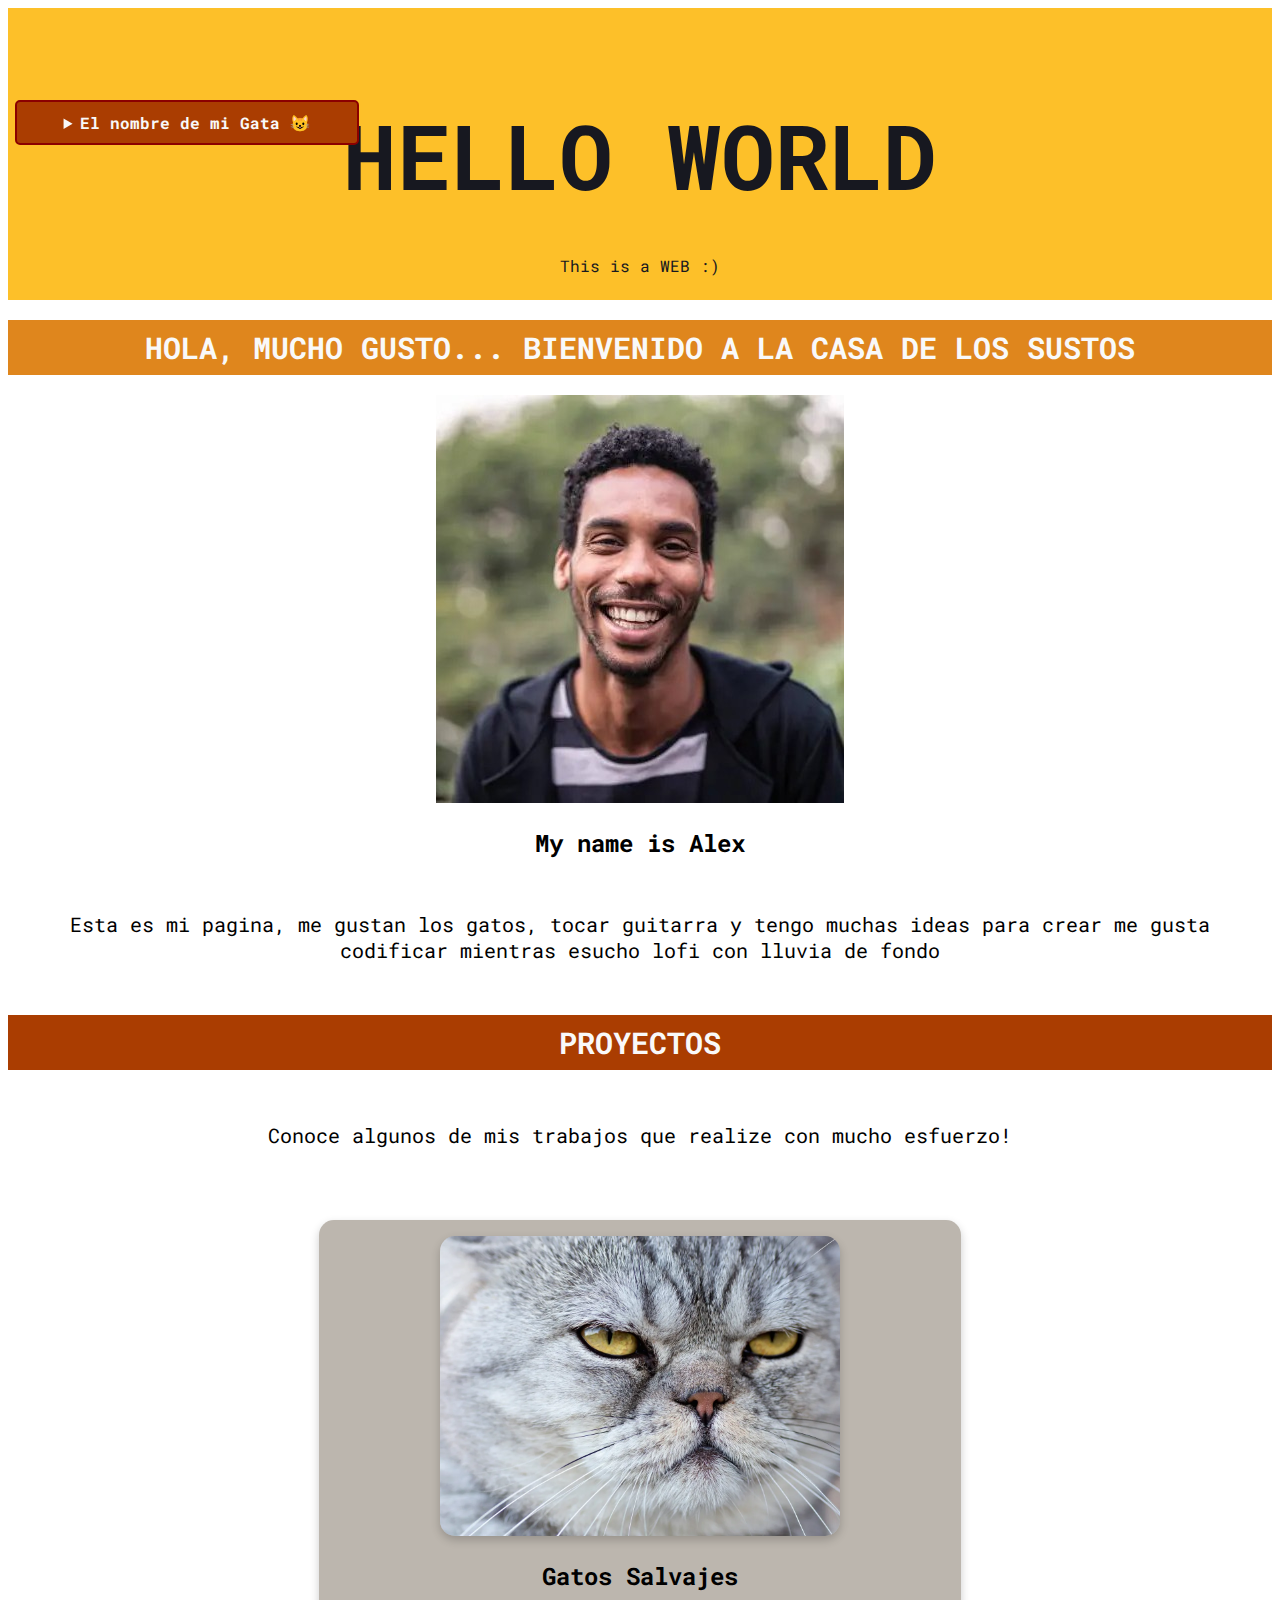
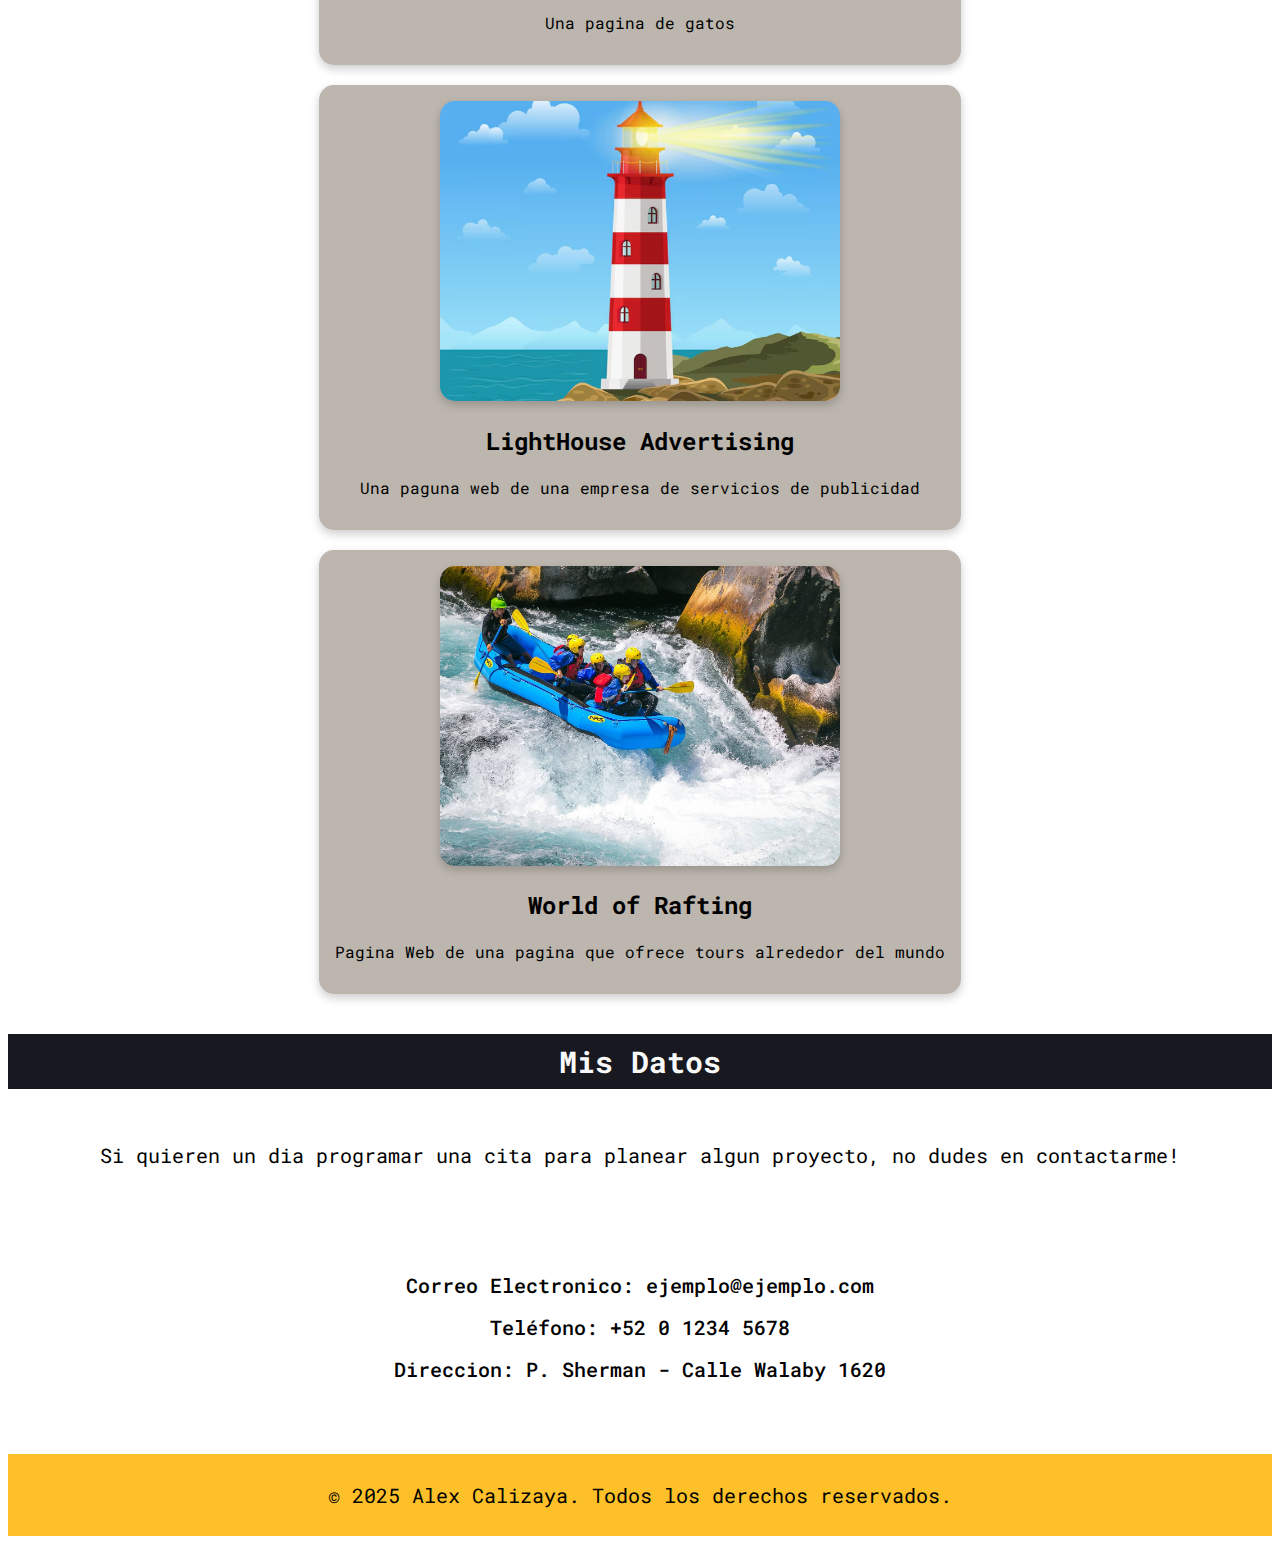
<file: css-codedex/index.html>
<!DOCTYPE html>
<html lang="en">
<head>
  <meta charset="UTF-8">
  <meta name="viewport" content="width=device-width, initial-scale=1.0">
  <title>Personal Site</title>
  <link href="styles/styles.css" rel="stylesheet">
  <link rel="preconnect" href="https://fonts.googleapis.com">
  <link rel="preconnect" href="https://fonts.gstatic.com" crossorigin>
  <link href="https://fonts.googleapis.com/css2?family=Roboto+Mono:ital,wght@0,100..700;1,100..700&display=swap" rel="stylesheet">
</head>
<body>
  <header>
    <h1>HELLO WORLD</h1>
    <p>This is a <span>WEB</span> :) </p>
  </header>
  <main>
    <div id="boxDiv">
      <details>
        <summary><strong>El nombre de mi Gata 😺</strong></summary>
        <p>Es KAIRI jajaj... solo eso</p>
        <img src="images/kairi.JPG" alt="kairi">
      </details>
    </div>
    <div class="aboutUs">
      <h1>HOLA, MUCHO GUSTO... BIENVENIDO A LA CASA DE LOS SUSTOS</h1>
        <img src="images/author.jpg" alt="authorX" class="author">
        <h2>My name is Alex</h2>
        <p>Esta es mi pagina, me gustan los gatos, tocar guitarra y tengo muchas ideas para crear me gusta codificar mientras esucho lofi con lluvia de fondo</p>
    </div>
    <div class="projects">
      <h1>PROYECTOS</h1>
      <p>Conoce algunos de mis trabajos que realize con mucho esfuerzo!</p>
        <div class="cards">
          <div class="card1">
            <img src="images/gato.webp" alt="gato">
            <h2>Gatos Salvajes</h2>
            <p>Una pagina de gatos</p>
          </div>
          <div class="card2">
            <img src="images/faro.avif" alt="faro">
            <h2>LightHouse Advertising</h2>
            <p>Una paguna web de una empresa de servicios de publicidad</p>
          </div>
          <div class="card3">
            <img src="images/que-hacer_aventura-y-deporte_rafting_3.jpg" alt="rafting">
            <h2>World of Rafting</h2>
            <p>Pagina Web de una pagina que ofrece tours alrededor del mundo</p>
          </div>
        </div>
    </div>
    <div class="contact">
      <h1>Mis Datos</h1>
      <p>Si quieren un dia programar una cita para planear algun proyecto, no dudes en contactarme!</p>
      <div class="datos">
        <ul>
          <li>Correo Electronico: ejemplo@ejemplo.com</li>
          <li>Teléfono: +52 0 1234 5678</li>
          <li>Direccion: P. Sherman -  Calle Walaby 1620</li>
        </ul>
      </div>
    </div>
  </main>
  <footer>
    <p>&copy; 2025 Alex Calizaya. Todos los derechos reservados.</p>
  </footer>
</body>
</html>
</file>
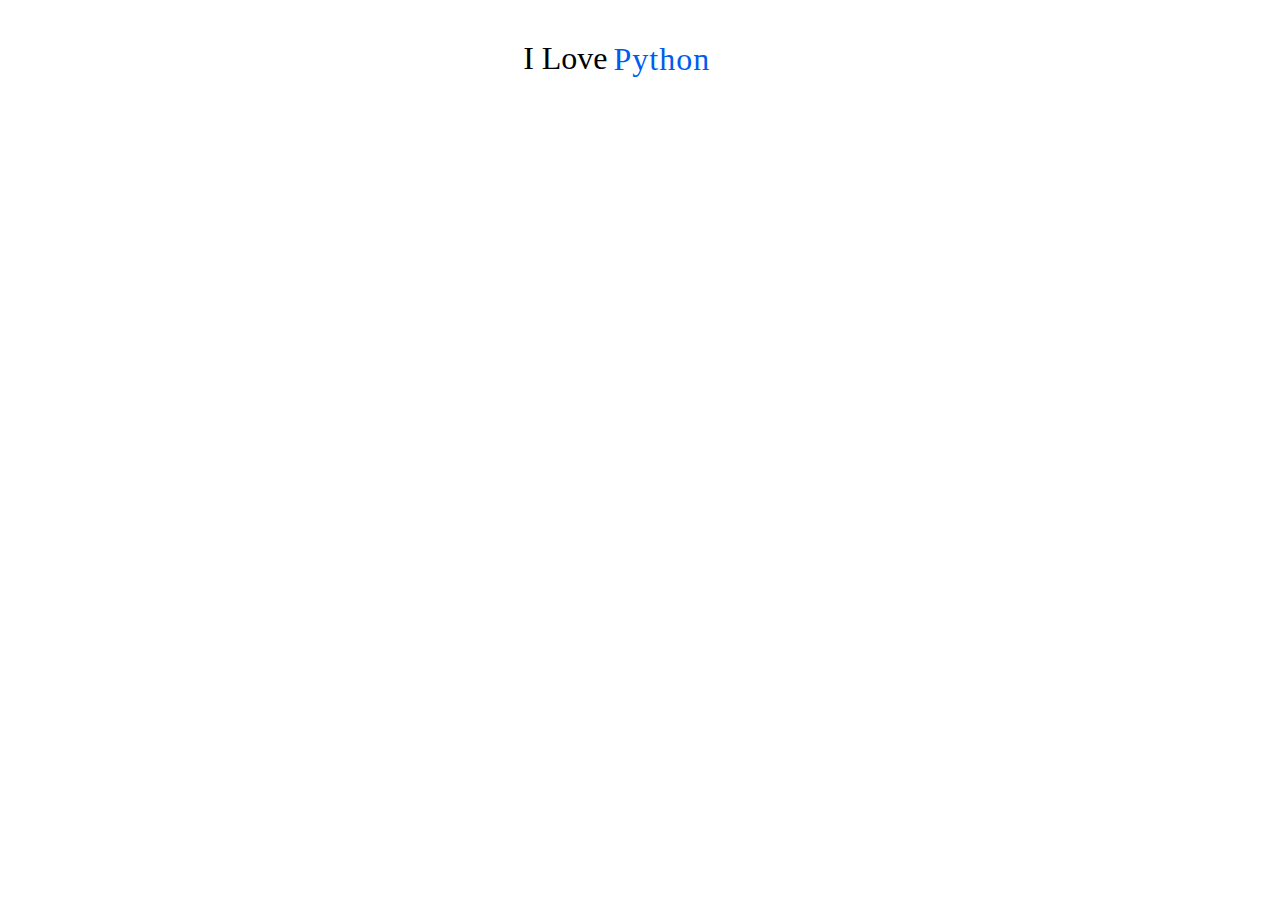
<file: loop-Letras/index.html>
<!DOCTYPE html>
<html lang="en">
<head>
    <meta charset="UTF-8">
    <meta name="viewport" content="width=device-width, initial-scale=1.0">
    <title>Document</title>
    <link rel="stylesheet" href="styles/styles.css">
</head>
<body>
    <div class="card">
        <div class="loager">
            <p> I Love</p>
            <div class="words">
                <span class="word">Python</span>
                <span class="word">JavaScript</span>
                <span class="word">C#</span>
                <span class="word">Php</span>
                <span class="word">C++</span>
            </div>
        </div>
    </div>
</body>
</html>
</file>
<file: css-codedex/styles/styles.css>
:root{
    --background-color: #fdc029;
    --second-color: #df861d;
    --thirth-color: #bcb6ae;
    --fourth-color: #aa3d01;
    --text-color: #171820;
    --fifth-color: #f9f9f9;
}

/* Header */

body {
    display: block;
    font-family: "Roboto Mono", monospace;
    top: 0;
}

header {
    padding: 0.5rem;
    text-align: center;
    background-color: var(--background-color);
    color: var(--text-color);
    margin: 0;
}

header > h1 {
    position: relative;
    top: 20px;
    bottom: 20px;
    font-weight: 800;
    font-size: 90px;
    transition: all 0.5s ease;
}

header > h1:hover {
    font-weight: 900;
    font-size: 95px;
}


/* BODY */

/* ABOUT US */

.aboutUs {
    margin: 0;
    background-color: var(--fifth-colorr);
    display: block;
    text-align: center;
}

.aboutUs > h1 {
    background-color: var(--second-color);
    color: #f9f9f9;
    padding: 0.5rem;
    position: sticky;
    top: 0;
    font-size: 30px;
}

.aboutUs > p {
    padding: 2rem;
    font-size: 20px;
}

/* PROJECTS */

.projects {
    display: block;
    text-align: center;
}

.projects > h1 {
    background-color: var(--fourth-color);
    color: var(--fifth-color);
    padding: 0.5rem;
    position: sticky;
    top: 0;
    font-size: 30px;
}

.projects > p {
    padding: 2rem;
    font-size: 20px;
}

.cards {
    display: inline-block;
}

.card1, .card2, .card3 {
    background-color: var(--thirth-color);
    padding: 1rem;
    margin: 20px;
    border-radius: 15px;
    box-shadow: 0 4px 10px rgba(0, 0, 0, 0.2);

}

.cards img {
    box-sizing: border-box;
    width: 400px;
    height: 300px;
    object-fit: cover;
    border-radius: 15px;
    box-shadow: 0 4px 10px rgba(0, 0, 0, 0.2);
}

/* CONTACT */

.contact {
    text-align: center;
}

.contact > h1 {
    background-color: var(--text-color);
    color: var(--fifth-color);
    padding: 0.5rem;
    position: sticky;
    top: 0;
    font-size: 30px;
}

.contact > p {
    padding: 2rem;
    font-size: 20px;
}

.datos ul {
    list-style: none;
    padding: 1rem;
    margin: 20px;
}

.datos > ul {
    margin: 3rem 1rem;
}

li {
    font-size: 20px;
    font-weight: 500;
    padding: 0.5rem;
    
}

/* FOOTER */

footer {
    background-color:var(--background-color);
    padding: 0.5rem;
    text-align: center;
    font-size: 20px;
}

/* BLOQUE */

#boxDiv {
    background-color: var(--fourth-color);
    color: var(--fifth-color);
    padding: 10px;
    border: 2px solid darkred;
    border-radius: 5px;
    width: 25%;
    position: fixed;
    top: 100px;
    left: 15px;
    z-index: 1;
    text-align: center;
}

#boxDiv img {
    width: 100%;
    height: auto;
    object-fit: cover;
    padding: 0.5rem;
}
</file>
<file: loop-Letras/styles/styles.css>
.loager {
    display: flex;
    justify-content: center;
    align-items: center;
    font-size: 2rem;
}
.words {
    position: relative;
    overflow: hidden;
    height: 40px;
}

.word {
    display: block;
    height: 100%;
    padding-left: 6px;
    line-height: 40px;
    font-weight: 500;
    letter-spacing: 1px;
    color: #005bef;
    animation: spin 4s infinite;
}

@keyframes spin {
    10% {
        transform: translateY(-102%);
    }

    25% {
        transform: translateY(-100%);
    }

    35%{
        transform: translateY(-202%);
    }

    50%{
        transform: translateY(-200%);
    }

    60%{
        transform: translateY(-302%);
    }

    75%{
        transform: translateY(-300%);
    }

    85%{
        transform: translateY(-402%);
    }

    100%{
        transform: translateY(-400%);
    }
}
</file>
